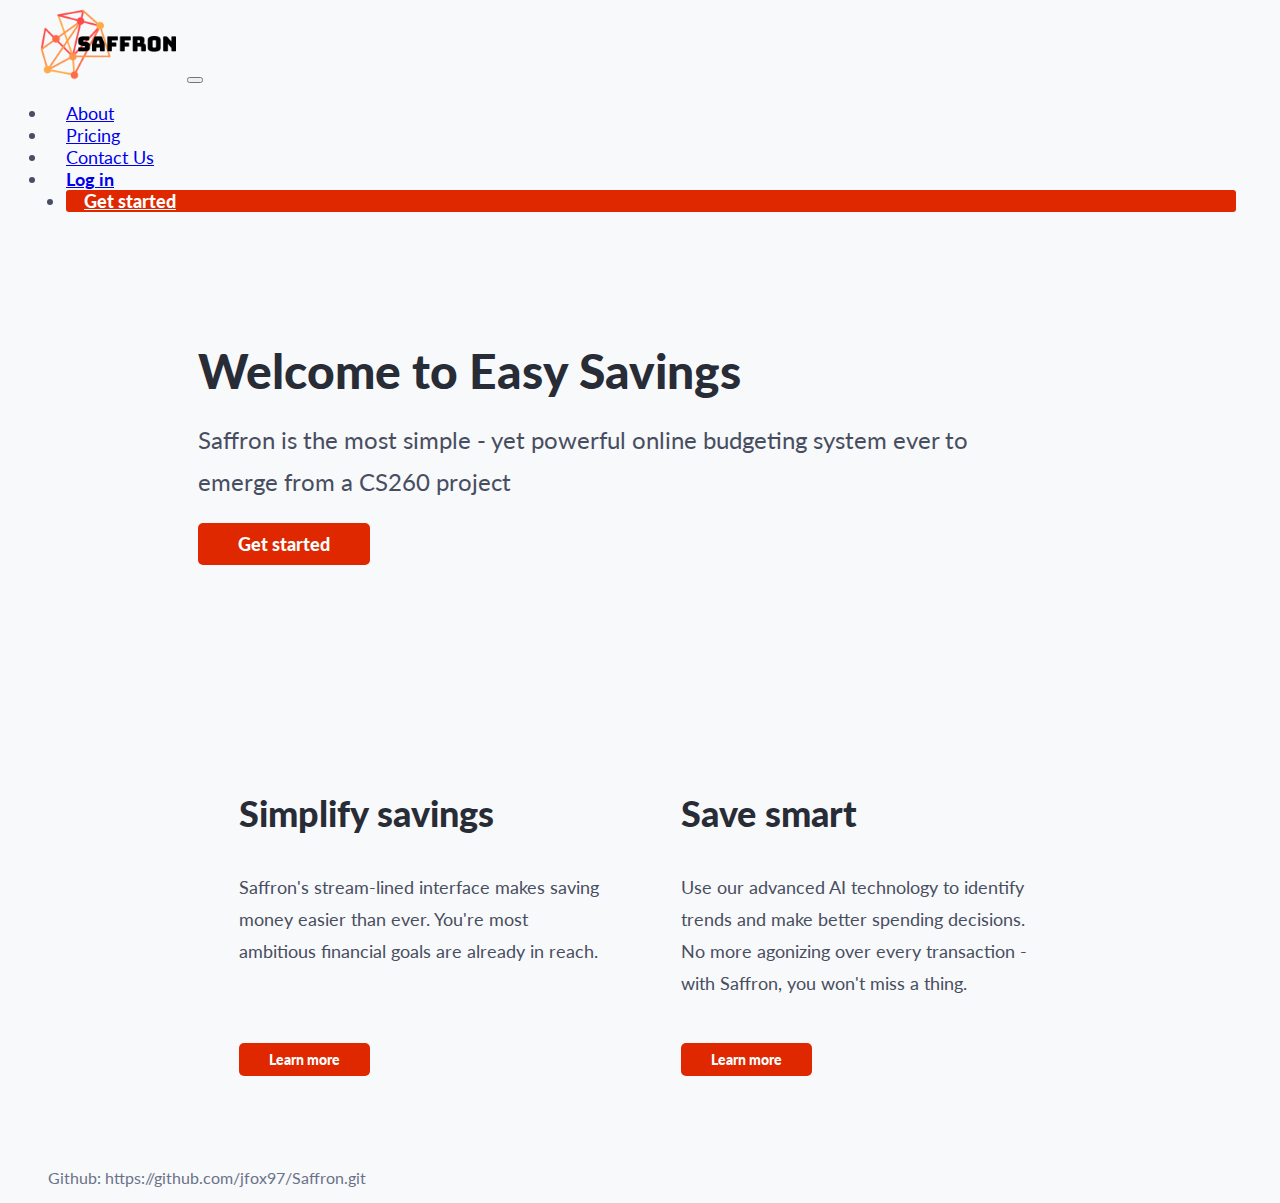
<file: index.html>
<!DOCTYPE html>
<html>
	<head>
		<meta name='viewport' content='width=device-width, initial-scale=1.0, maximum-scale=1.0' />
		<link rel="stylesheet" href="https://stackpath.bootstrapcdn.com/bootstrap/4.1.3/css/bootstrap.min.css" integrity="sha384-MCw98/SFnGE8fJT3GXwEOngsV7Zt27NXFoaoApmYm81iuXoPkFOJwJ8ERdknLPMO" crossorigin="anonymous">
		<link href="https://fonts.googleapis.com/css?family=Lato:400,700,900&display=swap" rel="stylesheet">
  	<link rel="stylesheet" href="/css/styles.css" />
		<link rel="stylesheet" href="/css/home.css" />
		<title>Saffron</title>
	</head>
	<body>
		<nav class="navbar navbar-expand-lg navbar-light bg-light">
			<a class="navbar-brand" href="#"><img src="/images/logo.png" /></a>
			<button class="navbar-toggler" type="button" data-toggle="collapse" data-target="#navbarNav" aria-controls="navbarNav" aria-expanded="false" aria-label="Toggle navigation">
				<span class="navbar-toggler-icon"></span>
			</button>
			<div class="collapse navbar-collapse justify-content-end" id="navbarNav">
				<ul class="navbar-nav">
					<li class="nav-item">
						<a class="nav-link" href="/pages/about.html">About</a>
					</li>
					<li class="nav-item">
						<a class="nav-link" href="/pages/pricing.html">Pricing</a>
					</li>
					<li class="nav-item">
						<a class="nav-link" href="/pages/contact.html">Contact Us</a>
					</li>
					<li class="nav-item">
						<a class="nav-link" href="#"><strong>Log in</strong></a>
					</li>
					<li class="nav-item signup">
						<a class="nav-link" href="#"><strong>Get started</strong></a>
					</li>
				</ul>
			</div>
		</nav>
		<div class="main">
			<div class="header">
				<h1>Welcome to Easy Savings</h1>
				<h2>Saffron is the most simple - yet powerful online budgeting system ever to emerge from a CS260 project</h2>
				<a href="#" class="button">Get started</a>
			</div>
			<img src="/images/saffron-small.png" />
		</div>
		<div class="details">
			<div class="detail">
				<h3>Simplify savings</h3>
				<p>Saffron's stream-lined interface makes saving money easier than ever. You're most ambitious financial goals are already in reach.</p>
				<a href="pages/about.html" class="button">Learn more</a>
			</div>
			<div class="detail">
				<h3>Save smart</h3>
				<p>Use our advanced AI technology to identify trends and make better spending decisions. No more agonizing over every transaction - with Saffron, you won't miss a thing.</p>
				<a href="pages/about.html" class="button">Learn more</a>
			</div>
		</div>
		<p class="footer">
			Github: 
			<a href="https://github.com/jfox97/Saffron.git" target="_blank">
				https://github.com/jfox97/Saffron.git
			</a>
		</p>
		<script src="https://code.jquery.com/jquery-3.3.1.slim.min.js" integrity="sha384-q8i/X+965DzO0rT7abK41JStQIAqVgRVzpbzo5smXKp4YfRvH+8abtTE1Pi6jizo" crossorigin="anonymous"></script>
		<script src="https://cdnjs.cloudflare.com/ajax/libs/popper.js/1.14.3/umd/popper.min.js" integrity="sha384-ZMP7rVo3mIykV+2+9J3UJ46jBk0WLaUAdn689aCwoqbBJiSnjAK/l8WvCWPIPm49" crossorigin="anonymous"></script>
		<script src="https://stackpath.bootstrapcdn.com/bootstrap/4.1.3/js/bootstrap.min.js" integrity="sha384-ChfqqxuZUCnJSK3+MXmPNIyE6ZbWh2IMqE241rYiqJxyMiZ6OW/JmZQ5stwEULTy" crossorigin="anonymous"></script>
	</body>
</html>
</file>
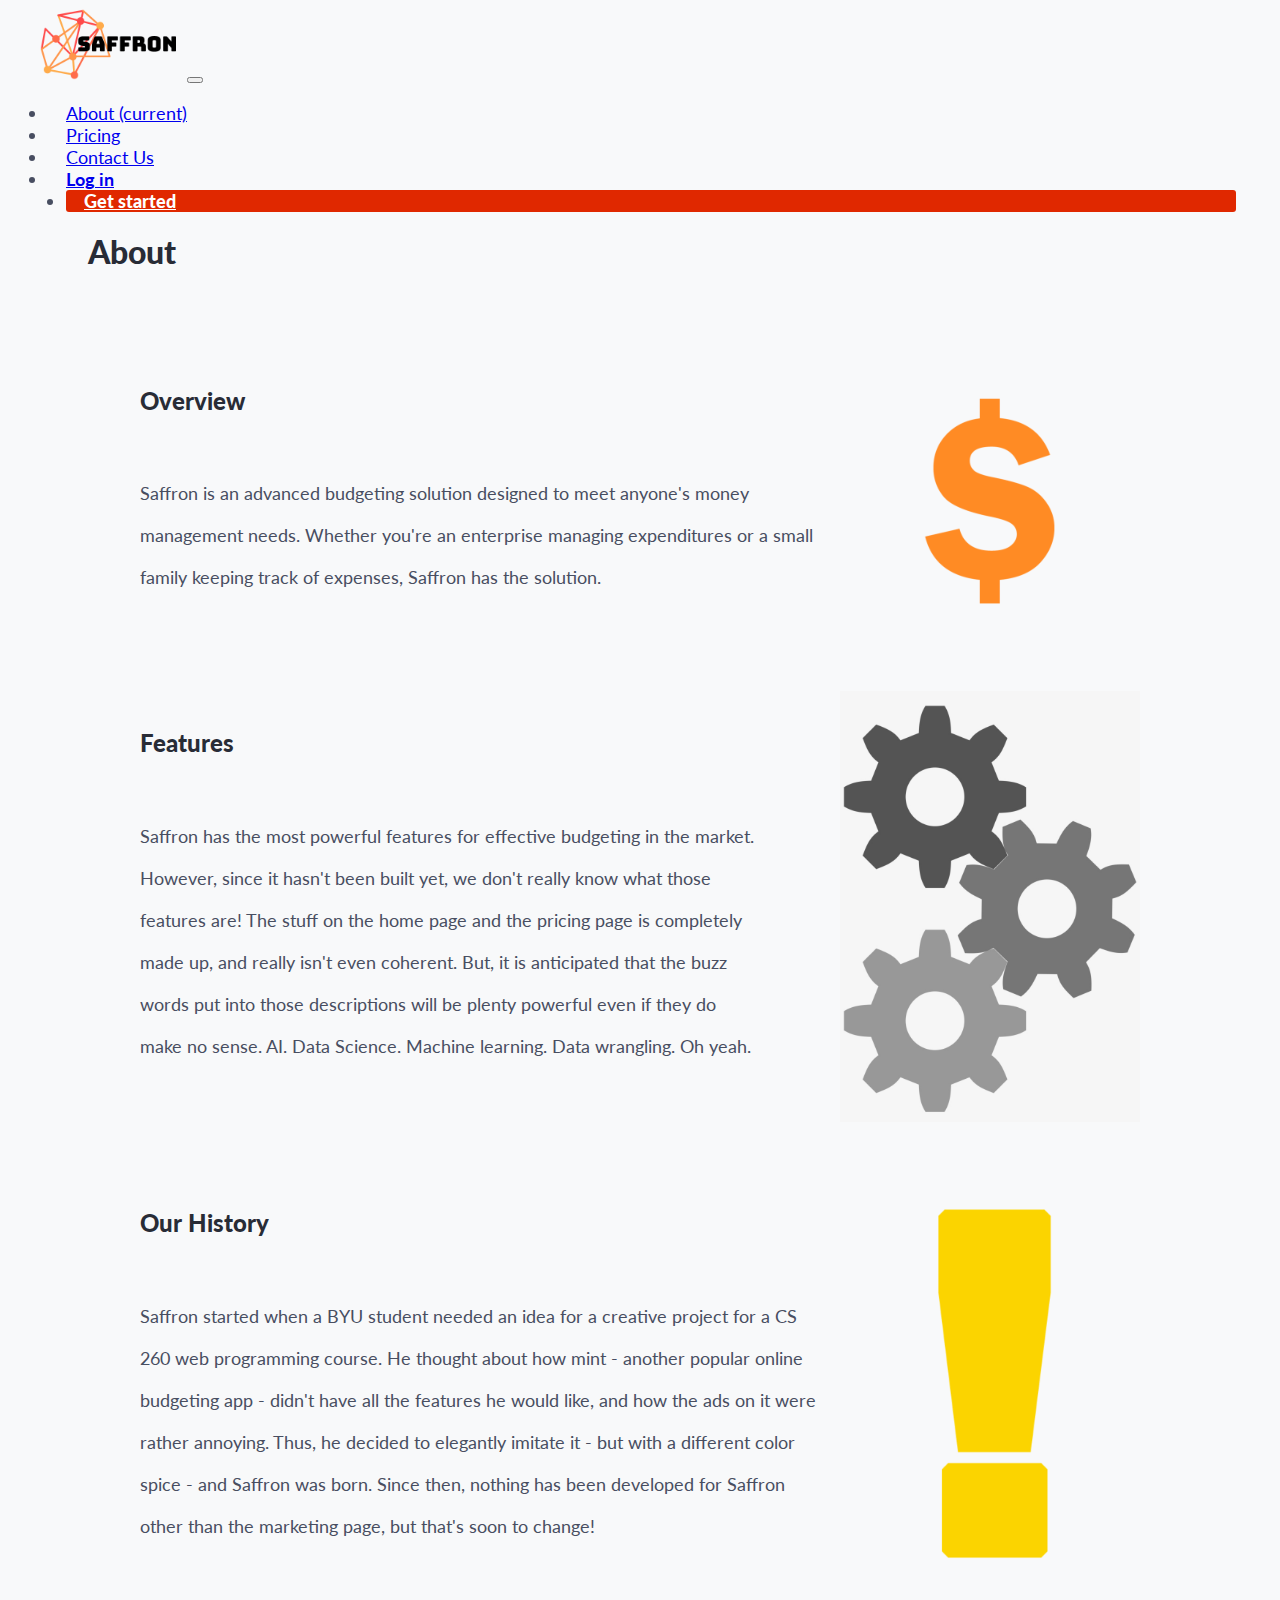
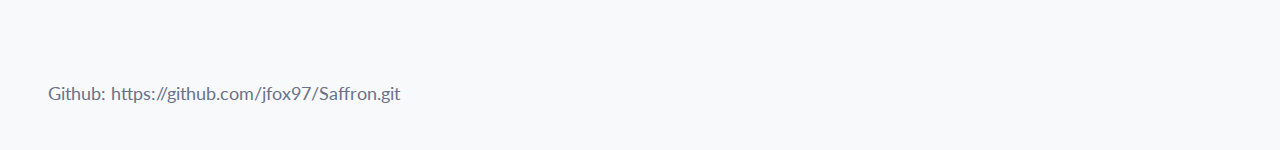
<file: pages/about.html>
<!DOCTYPE html>
<html>
	<head>
		<meta name='viewport' content='width=device-width, initial-scale=1.0, maximum-scale=1.0' />
		<link rel="stylesheet" href="https://stackpath.bootstrapcdn.com/bootstrap/4.1.3/css/bootstrap.min.css" integrity="sha384-MCw98/SFnGE8fJT3GXwEOngsV7Zt27NXFoaoApmYm81iuXoPkFOJwJ8ERdknLPMO" crossorigin="anonymous">
		<link href="https://fonts.googleapis.com/css?family=Lato:400,700,900&display=swap" rel="stylesheet">
  	<link rel="stylesheet" href="/css/styles.css" />
		<link rel="stylesheet" href="/css/about.css" />
		<title>Saffron - About</title>
	</head>
	<body>
		<nav class="navbar navbar-expand-lg navbar-light bg-light">
			<a class="navbar-brand" href="/index.html"><img src="/images/logo.png" /></a>
			<button class="navbar-toggler" type="button" data-toggle="collapse" data-target="#navbarNav" aria-controls="navbarNav" aria-expanded="false" aria-label="Toggle navigation">
				<span class="navbar-toggler-icon"></span>
			</button>
			<div class="collapse navbar-collapse justify-content-end" id="navbarNav">
				<ul class="navbar-nav">
					<li class="nav-item active">
						<a class="nav-link" href="#">About <span class="sr-only">(current)</span></a>
					</li>
					<li class="nav-item">
						<a class="nav-link" href="/pages/pricing.html">Pricing</a>
					</li>
					<li class="nav-item">
						<a class="nav-link" href="/pages/contact.html">Contact Us</a>
					</li>
					<li class="nav-item">
						<a class="nav-link" href="#"><strong>Log in</strong></a>
					</li>
					<li class="nav-item signup">
						<a class="nav-link" href="#">Get started</a>
					</li>
				</ul>
			</div>
		</nav>
		<h1>About</h1>
		<div class="content">
			<div class="section">
				<div class="section-text">
					<h2>Overview</h2>
					<p>
						Saffron is an advanced budgeting solution designed to meet anyone's money management
						needs. Whether you're an enterprise managing expenditures or a small family keeping track
						of expenses, Saffron has the solution.
					</p>
				</div>
				<img src="/images/dollar-sign.png" />
			</div>
			<div class="section">
				<div class="section-text">
					<h2>Features</h2>
					<p class="padding-right">
						Saffron has the most powerful features for effective budgeting in the market. However, since
						it hasn't been built yet, we don't really know what those features are! The stuff on the home page and the pricing page is completely made up, and really isn't even coherent. But, it is anticipated that the buzz words put into those descriptions will be plenty powerful even if they do make no sense. AI. Data Science. Machine learning. Data wrangling. Oh yeah.
					</p>
				</div>
				<img src="/images/gears.png" />
			</div>
			<div class="section">
				<div class="section-text">
					<h2>Our History</h2>
					<p>
						Saffron started when a BYU student needed an idea for a creative project for a CS 260 web programming course. He thought about how mint - another popular online budgeting app - didn't have all the features he would like, and how the ads on it were rather annoying. Thus, he decided to elegantly imitate it - but with a different color spice - and Saffron was born. Since then, nothing has been developed for Saffron other than the marketing page, but that's soon to change!
					</p>
				</div>
				<img src="/images/exclamation-point.png" />
			</div>
		</div>
		<p class="footer">
			Github: 
			<a href="https://github.com/jfox97/Saffron.git" target="_blank">
				https://github.com/jfox97/Saffron.git
			</a>
		</p>
		<script src="https://code.jquery.com/jquery-3.3.1.slim.min.js" integrity="sha384-q8i/X+965DzO0rT7abK41JStQIAqVgRVzpbzo5smXKp4YfRvH+8abtTE1Pi6jizo" crossorigin="anonymous"></script>
		<script src="https://cdnjs.cloudflare.com/ajax/libs/popper.js/1.14.3/umd/popper.min.js" integrity="sha384-ZMP7rVo3mIykV+2+9J3UJ46jBk0WLaUAdn689aCwoqbBJiSnjAK/l8WvCWPIPm49" crossorigin="anonymous"></script>
		<script src="https://stackpath.bootstrapcdn.com/bootstrap/4.1.3/js/bootstrap.min.js" integrity="sha384-ChfqqxuZUCnJSK3+MXmPNIyE6ZbWh2IMqE241rYiqJxyMiZ6OW/JmZQ5stwEULTy" crossorigin="anonymous"></script>
	</body>
</html>
</file>
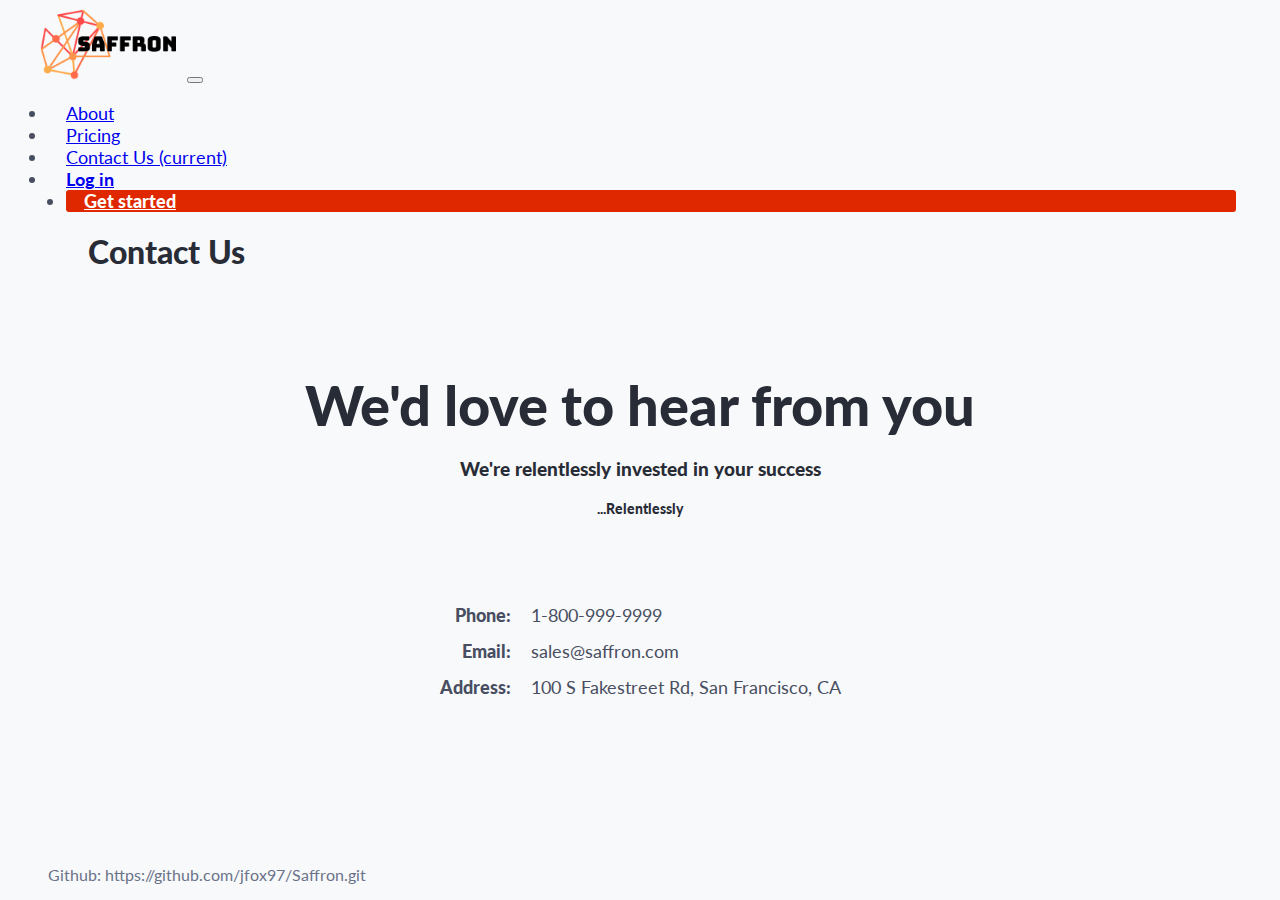
<file: pages/contact.html>
<!DOCTYPE html>
<html>
	<head>
		<meta name='viewport' content='width=device-width, initial-scale=1.0, maximum-scale=1.0' />
		<link rel="stylesheet" href="https://stackpath.bootstrapcdn.com/bootstrap/4.1.3/css/bootstrap.min.css" integrity="sha384-MCw98/SFnGE8fJT3GXwEOngsV7Zt27NXFoaoApmYm81iuXoPkFOJwJ8ERdknLPMO" crossorigin="anonymous">
		<link href="https://fonts.googleapis.com/css?family=Lato:400,700,900&display=swap" rel="stylesheet">
  	<link rel="stylesheet" href="/css/styles.css" />
		<link rel="stylesheet" href="/css/contact.css" />
		<title>Saffron - Pricing</title>
	</head>
	<body>
		<nav class="navbar navbar-expand-lg navbar-light bg-light">
			<a class="navbar-brand" href="/index.html"><img src="/images/logo.png" /></a>
			<button class="navbar-toggler" type="button" data-toggle="collapse" data-target="#navbarNav" aria-controls="navbarNav" aria-expanded="false" aria-label="Toggle navigation">
				<span class="navbar-toggler-icon"></span>
			</button>
			<div class="collapse navbar-collapse justify-content-end" id="navbarNav">
				<ul class="navbar-nav">
					<li class="nav-item">
						<a class="nav-link" href="/pages/about.html">About</a>
					</li>
					<li class="nav-item">
						<a class="nav-link" href="/pages/pricing.html">Pricing</a>
					</li>
					<li class="nav-item active">
						<a class="nav-link" href="#">Contact Us <span class="sr-only">(current)</span></a>
					</li>
					<li class="nav-item">
						<a class="nav-link" href="#"><strong>Log in</strong></a>
					</li>
					<li class="nav-item signup">
						<a class="nav-link" href="#">Get started</a>
					</li>
				</ul>
			</div>
		</nav>
		<h1>Contact Us</h1>
		<div class="headers">
			<h2>We'd love to hear from you</h2>
			<h3>We're relentlessly invested in your success</h3>
			<h4>...Relentlessly</h4>
		</div>
		<div class="contact-info">
			<div class="contact-labels">
				Phone:<br />
				Email:<br />
				Address:<br />
			</div>
			<div class="contact-details">
				1-800-999-9999<br />
				sales@saffron.com<br />
				100 S Fakestreet Rd, San Francisco, CA<br />
			</div>
		</div>
		<p class="footer absolute">
			Github: 
			<a href="https://github.com/jfox97/Saffron.git" target="_blank">
				https://github.com/jfox97/Saffron.git
			</a>
		</p>
		<script src="https://code.jquery.com/jquery-3.3.1.slim.min.js" integrity="sha384-q8i/X+965DzO0rT7abK41JStQIAqVgRVzpbzo5smXKp4YfRvH+8abtTE1Pi6jizo" crossorigin="anonymous"></script>
		<script src="https://cdnjs.cloudflare.com/ajax/libs/popper.js/1.14.3/umd/popper.min.js" integrity="sha384-ZMP7rVo3mIykV+2+9J3UJ46jBk0WLaUAdn689aCwoqbBJiSnjAK/l8WvCWPIPm49" crossorigin="anonymous"></script>
		<script src="https://stackpath.bootstrapcdn.com/bootstrap/4.1.3/js/bootstrap.min.js" integrity="sha384-ChfqqxuZUCnJSK3+MXmPNIyE6ZbWh2IMqE241rYiqJxyMiZ6OW/JmZQ5stwEULTy" crossorigin="anonymous"></script>
	</body>
</html>
</file>
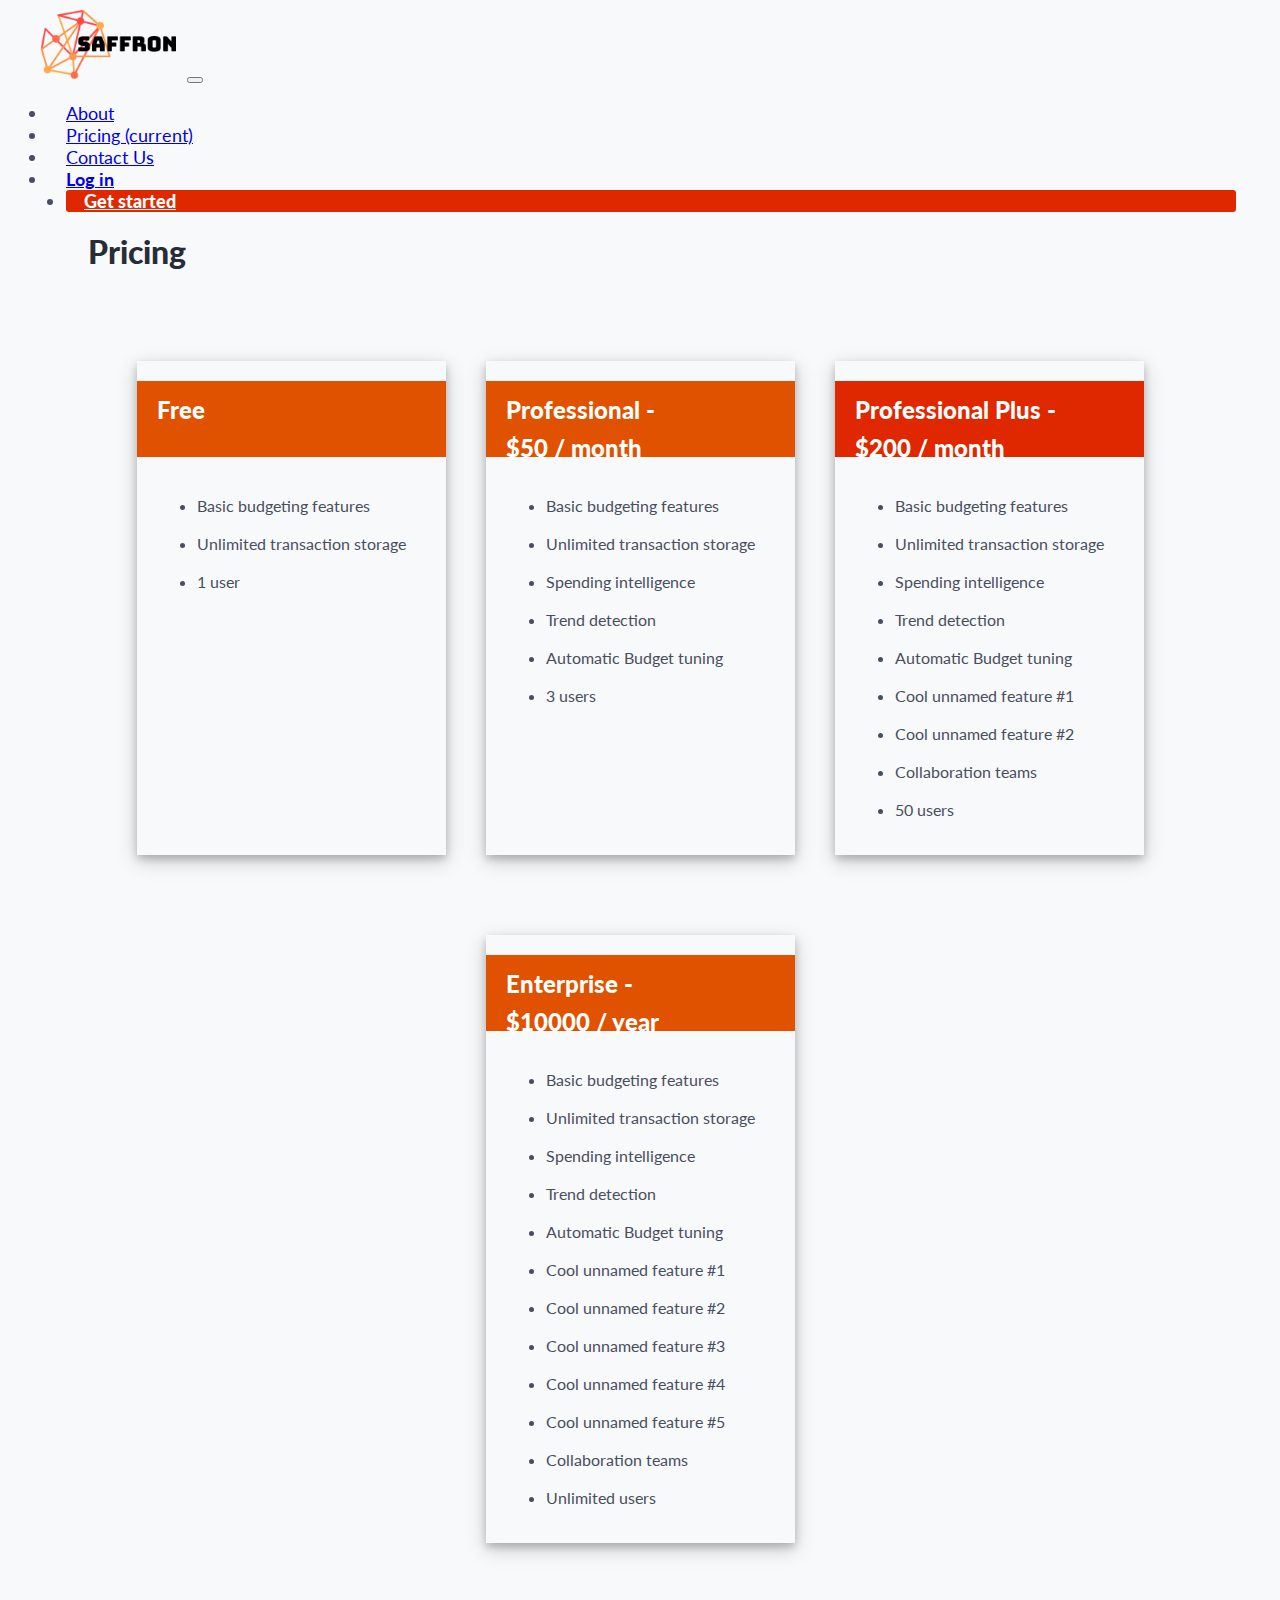
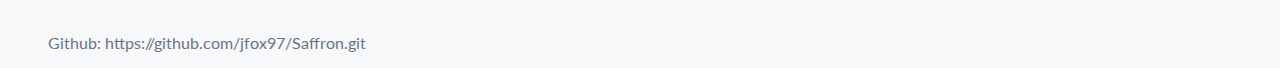
<file: pages/pricing.html>
<!DOCTYPE html>
<html>
	<head>
		<meta name='viewport' content='width=device-width, initial-scale=1.0, maximum-scale=1.0' />
		<link rel="stylesheet" href="https://stackpath.bootstrapcdn.com/bootstrap/4.1.3/css/bootstrap.min.css" integrity="sha384-MCw98/SFnGE8fJT3GXwEOngsV7Zt27NXFoaoApmYm81iuXoPkFOJwJ8ERdknLPMO" crossorigin="anonymous">
		<link href="https://fonts.googleapis.com/css?family=Lato:400,700,900&display=swap" rel="stylesheet">
  	<link rel="stylesheet" href="/css/styles.css" />
		<link rel="stylesheet" href="/css/pricing.css" />
		<title>Saffron - Pricing</title>
	</head>
	<body>
		<nav class="navbar navbar-expand-lg navbar-light bg-light">
			<a class="navbar-brand" href="/index.html"><img src="/images/logo.png" /></a>
			<button class="navbar-toggler" type="button" data-toggle="collapse" data-target="#navbarNav" aria-controls="navbarNav" aria-expanded="false" aria-label="Toggle navigation">
				<span class="navbar-toggler-icon"></span>
			</button>
			<div class="collapse navbar-collapse justify-content-end" id="navbarNav">
				<ul class="navbar-nav">
					<li class="nav-item">
						<a class="nav-link" href="/pages/about.html">About</a>
					</li>
					<li class="nav-item active">
						<a class="nav-link" href="#">Pricing <span class="sr-only">(current)</span></a>
					</li>
					<li class="nav-item">
						<a class="nav-link" href="/pages/contact.html">Contact Us</a>
					</li>
					<li class="nav-item">
						<a class="nav-link" href="#"><strong>Log in</strong></a>
					</li>
					<li class="nav-item signup">
						<a class="nav-link" href="#">Get started</a>
					</li>
				</ul>
			</div>
		</nav>
		<h1>Pricing</h1>
		<div class="pricing-matrix">
			<div class="pricing-plan">
				<h2>Free</h2>
				<ul class="feature-list">
					<li>Basic budgeting features</li>
					<li>Unlimited transaction storage</li>
					<li>1 user</li>
				</ul>
			</div>
			<div class="pricing-plan">
				<h2>Professional - <br />$50 / month</h2>
				<ul class="feature-list">
					<li>Basic budgeting features</li>
					<li>Unlimited transaction storage</li>
					<li>Spending intelligence</li>
					<li>Trend detection</li>
					<li>Automatic Budget tuning</li>
					<li>3 users</li>
				</ul>
			</div>
			<div class="pricing-plan highlight">
				<h2>Professional Plus - <br />$200 / month</h2>
				<ul class="feature-list">
					<li>Basic budgeting features</li>
					<li>Unlimited transaction storage</li>
					<li>Spending intelligence</li>
					<li>Trend detection</li>
					<li>Automatic Budget tuning</li>
					<li>Cool unnamed feature #1</li>
					<li>Cool unnamed feature #2</li>
					<li>Collaboration teams</li>
					<li>50 users</li>
				</ul>
			</div>
			<div class="pricing-plan">
				<h2>Enterprise - <br />$10000 / year</h2>
				<ul class="feature-list">
					<li>Basic budgeting features</li>
					<li>Unlimited transaction storage</li>
					<li>Spending intelligence</li>
					<li>Trend detection</li>
					<li>Automatic Budget tuning</li>
					<li>Cool unnamed feature #1</li>
					<li>Cool unnamed feature #2</li>
					<li>Cool unnamed feature #3</li>
					<li>Cool unnamed feature #4</li>
					<li>Cool unnamed feature #5</li>
					<li>Collaboration teams</li>
					<li>Unlimited users</li>
				</ul>
			</div>
		</div>
		<p class="footer">
			Github: 
			<a href="https://github.com/jfox97/Saffron.git" target="_blank">
				https://github.com/jfox97/Saffron.git
			</a>
		</p>
		<script src="https://code.jquery.com/jquery-3.3.1.slim.min.js" integrity="sha384-q8i/X+965DzO0rT7abK41JStQIAqVgRVzpbzo5smXKp4YfRvH+8abtTE1Pi6jizo" crossorigin="anonymous"></script>
		<script src="https://cdnjs.cloudflare.com/ajax/libs/popper.js/1.14.3/umd/popper.min.js" integrity="sha384-ZMP7rVo3mIykV+2+9J3UJ46jBk0WLaUAdn689aCwoqbBJiSnjAK/l8WvCWPIPm49" crossorigin="anonymous"></script>
		<script src="https://stackpath.bootstrapcdn.com/bootstrap/4.1.3/js/bootstrap.min.js" integrity="sha384-ChfqqxuZUCnJSK3+MXmPNIyE6ZbWh2IMqE241rYiqJxyMiZ6OW/JmZQ5stwEULTy" crossorigin="anonymous"></script>
	</body>
</html>
</file>
<file: css/styles.css>
* {
	box-sizing: border-box;
}

body {
	font-family: 'Lato', sans-serif;
	font-weight: 400;
	background-color: #f8f9fa;
	color: #484e61;
}

h1, h2, h3, h4 {
	color: #282C36;
	font-weight: 900;
}

nav {
	font-size: 18px;
}

.navbar-brand {
	padding-left: 30px;
}

.nav-item {
	padding: 0px 18px;
}

.button {
	background-color: #e02800;
	text-decoration: none !important;
	color: white;
	font-weight: 900;
	font-size: 14px;
	border: 0px;
	border-radius: 5px;
	padding: 8px 30px;
}

.button:hover {
	cursor: pointer;
	background-color: #d10b04;
	color: white;
}

.footer {
	margin: 16px 0px;
	color: #6a728a;
}

.footer a {
	text-decoration: none;
	color: #6a728a;
}

.footer a:hover {
	color: #282C36;
}

@media only screen and (max-width: 991px) {
	
	h1 {
		margin: 20px 0px;
		text-align: center;
	}
	
	.footer {
		padding-left: 20px;
	}
}

@media only screen and (min-width: 992px) and (max-width: 1439px) {
	
	h1 {
		margin: 20px 80px;
	}
	
	.signup {
		background-color: #e02800;
		border-radius: 3px;
		font-weight: 900;
		margin-right: 36px;
		margin-left: 18px;
	}

	.signup a {
		color: white !important;
		width: 100%;
	}
	
	.footer {
		padding-left: 40px;
	}
}

@media only screen and (min-width: 1440px) {
	
	h1 {
		margin: 20px 80px;
	}
	
	.signup {
		background-color: #e02800;
		border-radius: 3px;
		font-weight: 900;
		margin-right: 36px;
		margin-left: 18px;
	}

	.signup a {
		color: white !important;
		width: 100%;
	}
	
	.footer {
		padding-left: 50px;
	}
}
</file>
<file: css/home.css>
.main {
	display: flex;
	justify-content: space-between;
	align-content: center;
}

.header h1 {
	font-size: 48px;
	font-weight: 900;
	margin: 30px 0px 20px 0px;
}

.header h2 {
	font-size: 24px;
	font-weight: 400;
	line-height: 42px;
	margin-bottom: 30px;
	color: #484e61;
}

.header a {
	font-size: 18px;
	padding: 10px 40px;
}

.detail h3 {
	font-size: 36px;
	font-weight: 900;
}

.detail p {
	font-size: 18px;
	line-height: 32px;
}

@media only screen and (max-width: 991px) {
	
	.main {
		margin: 30px;
	}
	
	.main img {
		display: none;
	}
	
	.header {
		text-align: center;
	}
	
	.details {
		margin: 80px 50px 50px 50px;
	}
	
	.detail {
		margin: 50px 0px;
	}
}

@media only screen and (min-width: 992px) and (max-width: 1439px) {
	
	.main {
		width: 70%;
		margin: 100px auto;
		padding-right: 60px;
	}
	
	.main img {
		display: none;
	}
	
	.details {
		display: flex;
		justify-content: space-around;
		width: 70%;
		margin: 0 auto;
		padding-top: 100px;
		margin-bottom: 100px;
	}
	
	.detail {
		max-width: 400px;
		padding: 0px 20px;
	}
	
	.detail p {
		height: 160px;
	}
}

@media only screen and (min-width: 1440px) {
	
	.main {
		margin: 100px auto;
		width: 80%;
	}
	
	.main img {
		width: 776px;
		height: 277px;
		margin: auto;
	}
	
	.header {
		margin: 30px 30px 30px 100px;
		width: 530px;
	}
	
	.details {
		display: flex;
		justify-content: space-around;
		width: 70%;
		margin: 0 auto;
		padding-top: 100px;
		margin-bottom: 100px;
	}
	
	.detail {
		width: 400px;
	}
	
	.detail p {
		height: 130px;
	}
}
</file>
<file: css/about.css>
p {
	font-size: 18px;
	line-height: 42px;
	padding: 20px 20px 20px 0px;
	max-width: 700px;
}

.content {
	margin-top: 80px;
}

.section {
	margin: 40px 40px;
}

@media only screen and (max-width: 380px) {
	
	.section img {
		max-width: 100%;
		height: auto;
	}
}

@media only screen and (min-width: 381px) and (max-width: 767px) {
	
	.section img {
		max-width: 300px;
		height: auto;
		margin: 0 auto;
	}
	
	.section {
		display: flex;
		flex-direction: column;
		justify-content: center;
		align-content: center;
	}
}

@media only screen and (min-width: 768px) {
	
	.section {
		display: flex;
		align-content: center;
		justify-content: center;
	}
	
	.section-text {
		display: flex;
		flex-direction: column;
		justify-content: center;
	}
	
	.section img {
		max-width: 300px;
		height: auto;
	}
	
	.padding-right {
		padding-right: 80px
	}
}
</file>
<file: css/contact.css>
.headers {
	text-align: center;
	margin: 80px 20px;
}

h2, h3, h4 {
	margin: 20px auto;
}

h2 {
	font-size: 56px;
}

h4 {
	font-size: 14px;
}

.contact-info {
	margin: 80px 20px;
	display: flex;
	justify-content: center;
	align-content: center;
}

.contact-info div {
	line-height: 36px;
	font-size: 18px;
}

.contact-labels {
	text-align: right;
	font-weight: 900;
}

.contact-details {
	padding-left: 20px;
}

@media only screen and (min-width: 768px) and (min-height: 700px) {
	
	.absolute {
		position: absolute;
		bottom: 0;
	}
}

@media only screen and (min-width: 992px) {
	.headers {
		margin-top: 100px;
	}
}
</file>
<file: css/pricing.css>
.pricing-matrix {
	margin: 50px 20px;
}

.pricing-plan {
	box-shadow: 0 4px 8px 0 rgba(0, 0, 0, 0.2), 0 6px 20px 0 rgba(0, 0, 0, 0.19);
	line-height: 38px;
	margin: 40px 20px;
}

.pricing-plan h2 {
	height: 76px;
	background-color: #e05200;
	color: white;
	padding: 10px 10px 10px 20px;
	font-size: 24px;
}

.feature-list {
	padding: 10px 40px 10px 60px;
}

.highlight h2 {
	background-color: #e02800;
}

.pricing-matrix {
	display: flex;
	justify-content: center;
	flex-wrap: wrap;
}
</file>
